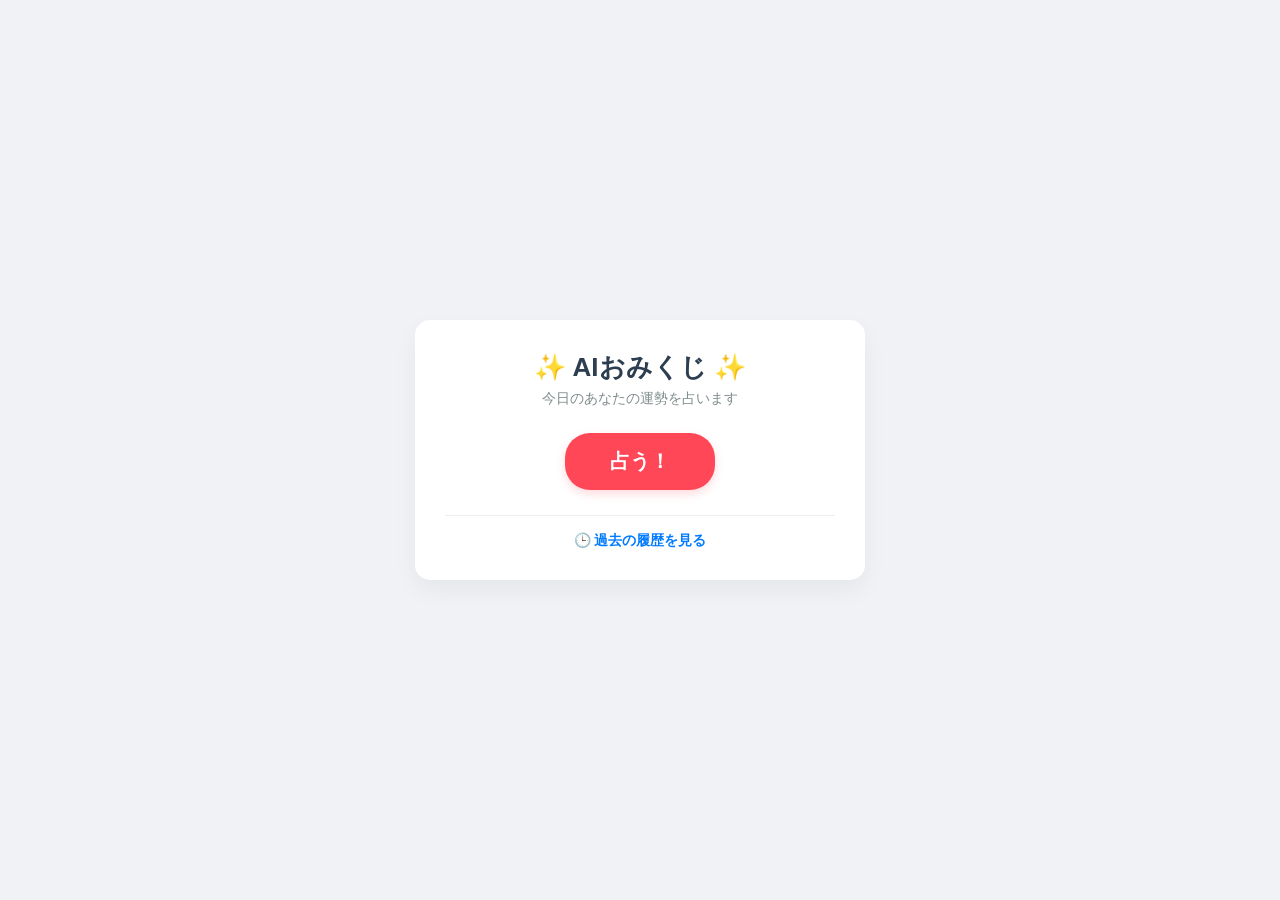
<file: github_trr_omikuji/index.html>
<!DOCTYPE html>
<html lang="ja">
<head>
    <meta charset="UTF-8">
    <meta name="viewport" content="width=device-width, initial-scale=1.0">
    <title>AIおみくじ - トップ</title>
    <link rel="stylesheet" href="css/common.css">
    <link rel="stylesheet" href="css/top.css">
</head>
<body>

    <div class="container">
        <h1>✨ AIおみくじ ✨</h1>
        <p class="subtitle">今日のあなたの運勢を占います</p>

        <button id="btn">占う！</button>

        <div id="result" class="hide">
            <h2 id="rank"></h2>
            <p id="msg"></p>
        </div>

        <div class="nav-links">
            <a href="history.html">🕒 過去の履歴を見る</a>
        </div>
    </div>

    <script src="js/top.js"></script>
</body>
</html>
</file>
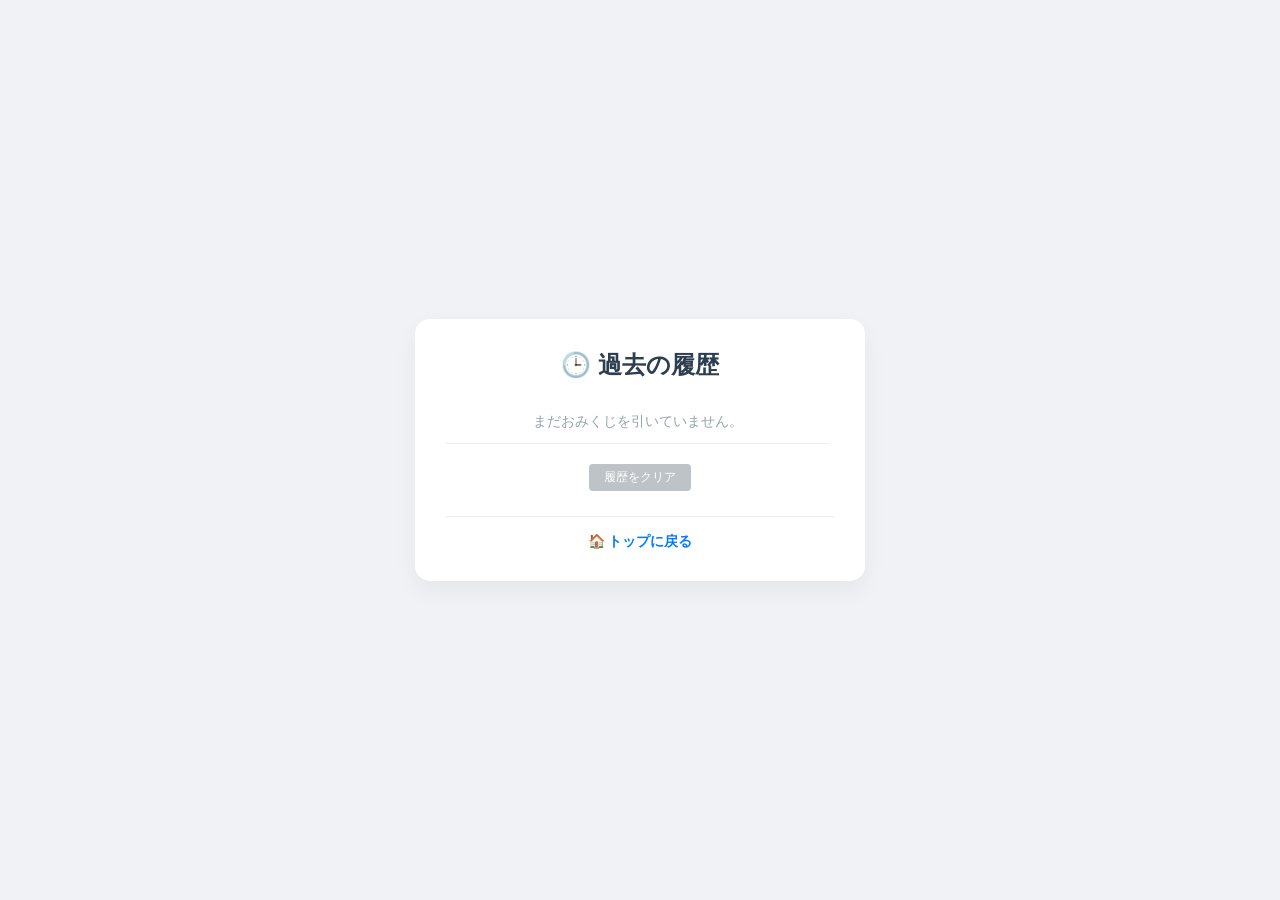
<file: github_trr_omikuji/history.html>
<!DOCTYPE html>
<html lang="ja">
<head>
    <meta charset="UTF-8">
    <meta name="viewport" content="width=device-width, initial-scale=1.0">
    <title>AIおみくじ - 過去の履歴</title>
    <link rel="stylesheet" href="css/common.css">
    <link rel="stylesheet" href="css/history.css">
</head>
<body>

    <div class="container">
        <h1>🕒 過去の履歴</h1>
        
        <ul id="log-list"></ul>

        <button id="clear-btn">履歴をクリア</button>

        <div class="nav-links">
            <a href="index.html">🏠 トップに戻る</a>
        </div>
    </div>

    <script src="js/history.js"></script>
</body>
</html>
</file>
<file: github_trr_omikuji/css/common.css>
/* 全画面共通のベースデザイン */
* {
    box-sizing: border-box;
    margin: 0;
    padding: 0;
}

body {
    font-family: 'Helvetica Neue', Arial, 'Hiragino Kaku Gothic ProN', 'Hiragino Sans', Meiryo, sans-serif;
    background-color: #f0f2f5;
    color: #333333;
    display: flex;
    justify-content: center;
    align-items: center;
    min-height: 100vh;
}

.container {
    background-color: #ffffff;
    width: 90%;
    max-width: 450px;
    padding: 30px;
    border-radius: 15px;
    box-shadow: 0 10px 25px rgba(0, 0, 0, 0.05);
    text-align: center;
}

.nav-links {
    margin-top: 25px;
    padding-top: 15px;
    border-top: 1px solid #eeeeee;
}

.nav-links a {
    color: #007bff;
    text-decoration: none;
    font-size: 14px;
    font-weight: bold;
}

.nav-links a:hover {
    text-decoration: underline;
}
</file>
<file: github_trr_omikuji/css/top.css>
/* トップ画面専用のデザイン */
h1 {
    font-size: 26px;
    color: #2c3e50;
    margin-bottom: 5px;
}

.subtitle {
    font-size: 14px;
    color: #7f8c8d;
    margin-bottom: 25px;
}

#btn {
    background-color: #ff4757;
    color: #ffffff;
    border: none;
    /* 修正 */
    padding: 15px 45px;
    font-size: 20px;
    font-weight: bold;
    border-radius: 25px;
    cursor: pointer;
    box-shadow: 0 4px 10px rgba(255, 71, 87, 0.2);
    transition: background 0.2s, transform 0.1s;
}

#btn:hover {
    background-color: #ff6b81;
}

#btn:active {
    transform: scale(0.98);
}

#result {
    margin-top: 25px;
    padding: 20px;
    background-color: #fff9f0;
    border-radius: 10px;
    border: 2px dashed #ffb8b8;
    animation: fadeIn 0.4s ease;
}

#rank {
    font-size: 32px;
    color: #d63031;
    margin-bottom: 8px;
}

#msg {
    font-size: 15px;
    color: #2d3436;
}

/* 非表示にするためのクラス */
.hide {
    display: none;
}

@keyframes fadeIn {
    from { opacity: 0; transform: translateY(-5px); }
    to { opacity: 1; transform: translateY(0); }
}
</file>
<file: github_trr_omikuji/css/history.css>
/* 履歴画面専用のデザイン */
h1 {
    font-size: 24px;
    color: #2c3e50;
    margin-bottom: 20px;
}

#log-list {
    list-style: none;
    text-align: left;
    margin: 20px 0;
    max-height: 250px;
    overflow-y: auto;
    padding-right: 5px;
}

#log-list li {
    padding: 12px 10px;
    border-bottom: 1px solid #eeeeee;
    font-size: 14px;
    display: flex;
    justify-content: space-between;
    align-items: center;
}

#log-list li span {
    color: #7f8c8d;
}

#log-list li strong {
    color: #d63031;
}

#clear-btn {
    background-color: #bdc3c7;
    color: #ffffff;
    border: none;
    padding: 5px 15px;
    border-radius: 4px;
    /* 修正 */
    cursor: pointer;
    font-size: 12px;
    transition: background 0.2s;
}

#clear-btn:hover {
    background-color: #95a5a6;
}
</file>
